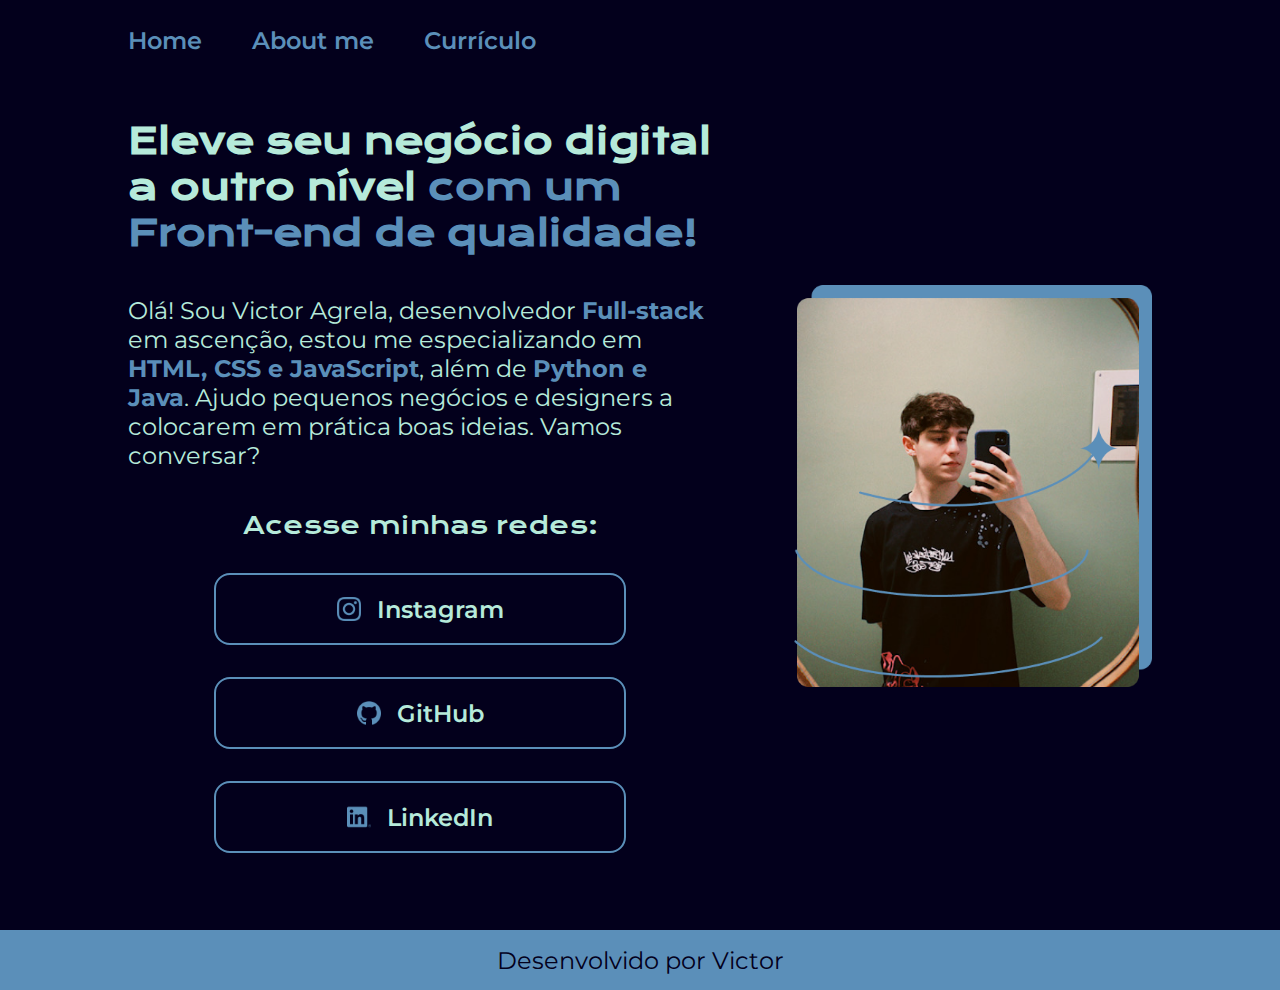
<file: index.html>
<!DOCTYPE html>
<html lang="pt-br">
<head>
    <meta charset="UTF-8">
    <meta http-equiv="X-UA-Compatible" content="ie=edge">
    <meta name="viewport" content="width=device-width, initial-scale=1.0">
    <link rel="stylesheet" href="./css/style.css">
    <title>Portfólio Victor</title>
</head>
<body>
    <header class="cabecalho">
        <nav class="cabecalho__nav">
            <a class="cabecalho__nav__link" href="./index.html">Home</a>
            <a class="cabecalho__nav__link" href="./html/aboutme.html">About me</a>
            <a class="cabecalho__nav__link" href="./html/curriculo.html">Currículo</a>
        </nav>
    </header>
    <main class="container">
        <section class="container__conteudo">
            <h1 class="container__conteudo__titulo">Eleve seu negócio digital a outro nível <strong class="destaque-azul">com um Front-end de qualidade!</strong></h1>
            <p class="container__conteudo__paragrafo">Olá! Sou Victor Agrela, desenvolvedor <strong class="destaque-azul">Full-stack</strong> em ascenção, estou me especializando em <strong class="destaque-azul">HTML, CSS e JavaScript</strong>, além de <strong class="destaque-azul">Python e Java</strong>. Ajudo pequenos negócios e designers a colocarem em prática boas ideias. Vamos conversar?</p>
            <div class="container__links">
                <h2 class="container__conteudo__subtitulo">Acesse minhas redes:</h2>
                <a class="container__links__botao" href="https://www.instagram.com/viagrela2"><img class="container__conteudo__botao__icon" src="./images/instagram.png" alt="">Instagram</a>
                <a class="container__links__botao" href="https://github.com/victoragrela"><img class="container__conteudo__botao__icon" src="./images/github.png" alt="">GitHub</a>
                <a class="container__links__botao" href="https://www.linkedin.com/in/victor-giovani-agrela-4142172a5/"><img class="container__conteudo__botao__icon" src="./images/linkedin.png" alt="">LinkedIn</a>
            </div>
        </section>
        <img class="container__imagem" src="./images/Imagem.png" alt="Victor Agrela">
    </main>
    <footer class="rodape">
        <p class="rodape__paragrafo">Desenvolvido por Victor</p>
    </footer>
</body>
</html>
</file>
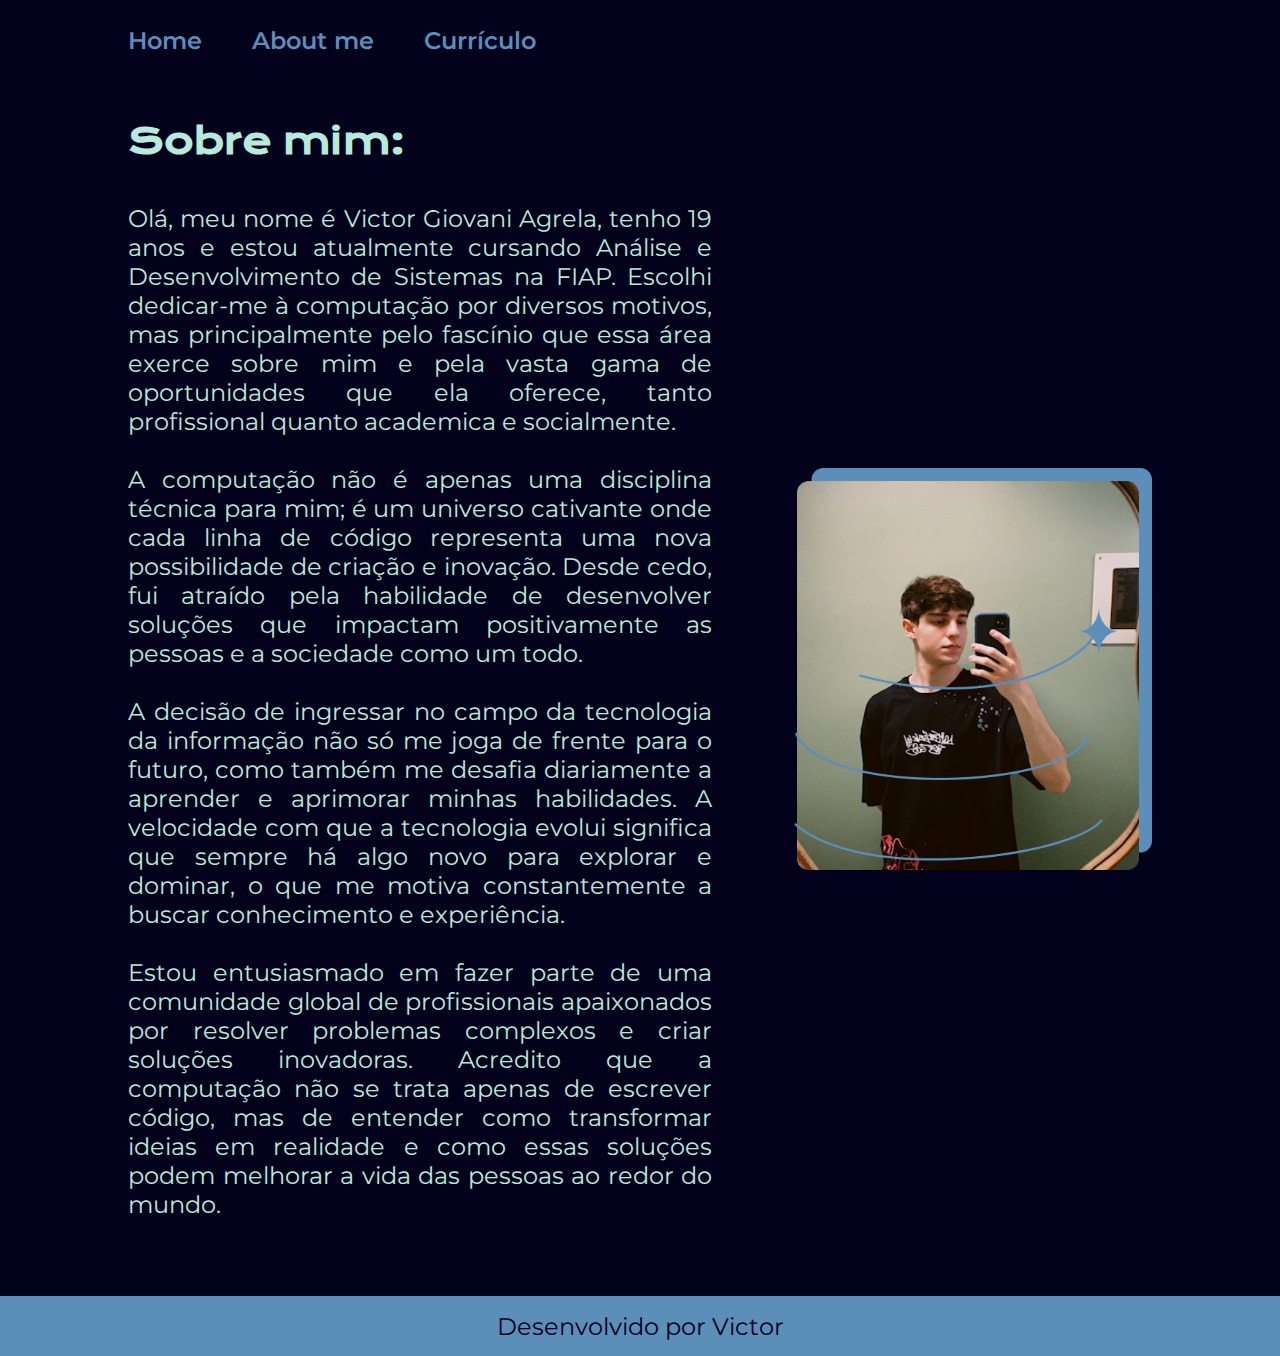
<file: html/aboutme.html>
<!DOCTYPE html>
<html lang="pt-br">
<head>
    <meta charset="UTF-8">
    <meta http-equiv="X-UA-Compatible" content="ie=edge">
    <meta name="viewport" content="width=device-width, initial-scale=1.0">
    <link rel="stylesheet" href="../css/style.css">
    <title>Portfólio Victor</title>
</head>
<body>
    <header class="cabecalho">
        <nav class="cabecalho__nav">
            <a class="cabecalho__nav__link" href="../index.html">Home</a>
            <a class="cabecalho__nav__link" href="./aboutme.html">About me</a>
            <a class="cabecalho__nav__link" href="./curriculo.html">Currículo</a>
        </nav>
    </header>
    <main class="container">
        <section class="container__conteudo">
            <h1 class="container__conteudo__titulo">Sobre mim:</h1>
            <p class="container__conteudo__paragrafo" id="paragrafo__1">Olá, meu nome é Victor Giovani Agrela, tenho 19 anos e estou atualmente cursando Análise e Desenvolvimento de Sistemas na FIAP. Escolhi dedicar-me à computação por diversos motivos, mas principalmente pelo fascínio que essa área exerce sobre mim e pela vasta gama de oportunidades que ela oferece, tanto profissional quanto academica e socialmente.<br><br>
            A computação não é apenas uma disciplina técnica para mim; é um universo cativante onde cada linha de código representa uma nova possibilidade de criação e inovação. Desde cedo, fui atraído pela habilidade de desenvolver soluções que impactam positivamente as pessoas e a sociedade como um todo.<br><br>
            A decisão de ingressar no campo da tecnologia da informação não só me joga de frente para o futuro, como também me desafia diariamente a aprender e aprimorar minhas habilidades. A velocidade com que a tecnologia evolui significa que sempre há algo novo para explorar e dominar, o que me motiva constantemente a buscar conhecimento e experiência.<br><br>
            Estou entusiasmado em fazer parte de uma comunidade global de profissionais apaixonados por resolver problemas complexos e criar soluções inovadoras. Acredito que a computação não se trata apenas de escrever código, mas de entender como transformar ideias em realidade e como essas soluções podem melhorar a vida das pessoas ao redor do mundo.</p>
        </section>
        <img class="container__imagem" src="../images/Imagem.png" alt="Victor Agrela">
    </main>
    <footer class="rodape">
        <p class="rodape__paragrafo">Desenvolvido por Victor</p>
    </footer>
</body>
</html>
</file>
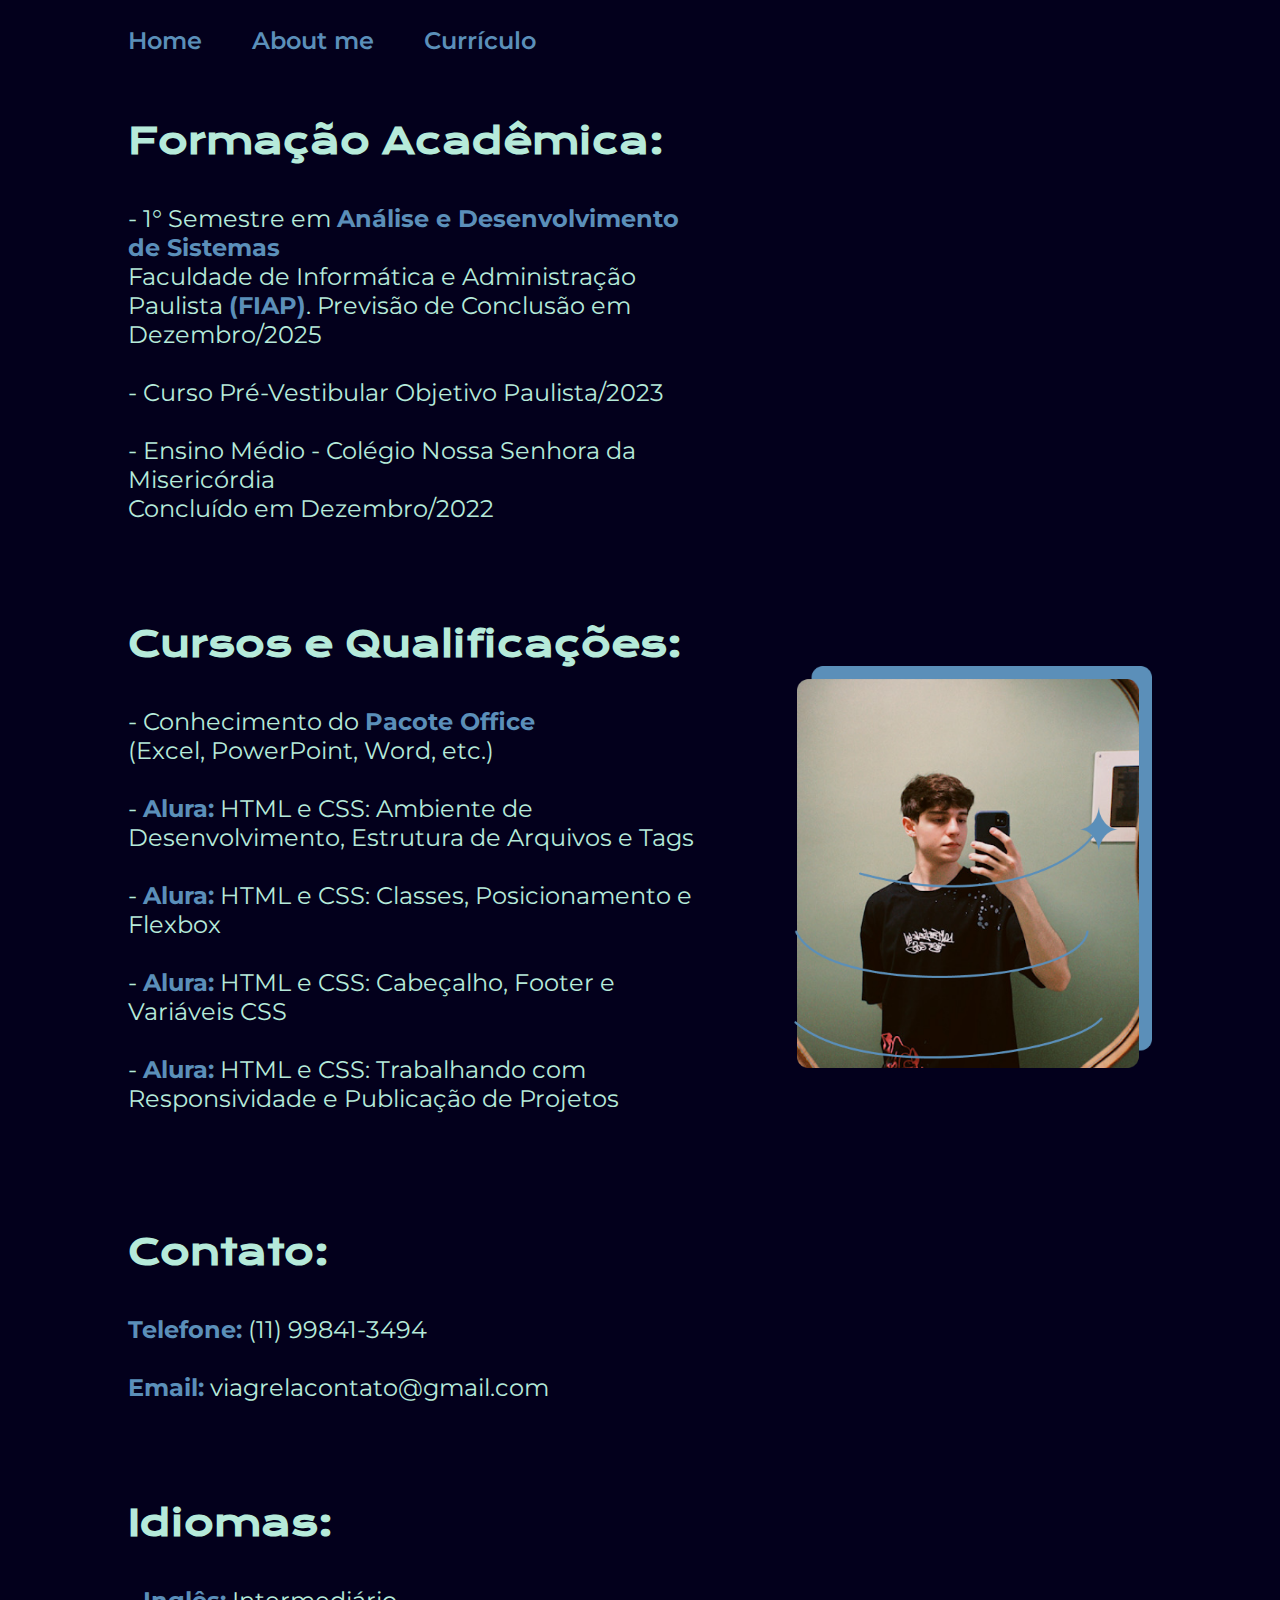
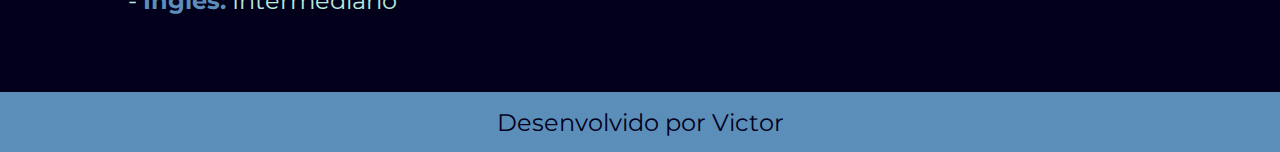
<file: html/curriculo.html>
<!DOCTYPE html>
<html lang="pt-br">
<head>
    <meta charset="UTF-8">
    <meta http-equiv="X-UA-Compatible" content="ie=edge">
    <meta name="viewport" content="width=device-width, initial-scale=1.0">
    <link rel="stylesheet" href="../css/style.css">
    <title>Portfólio Victor</title>
</head>
<body>
    <header class="cabecalho">
        <nav class="cabecalho__nav">
            <a class="cabecalho__nav__link" href="../index.html">Home</a>
            <a class="cabecalho__nav__link" href="./aboutme.html">About me</a>
            <a class="cabecalho__nav__link" href="./curriculo.html">Currículo</a>
        </nav>
    </header>
    <main class="container">
        <section class="container__conteudo">
            <h1 class="container__conteudo__titulo">Formação Acadêmica:</h1>
            <p class="container__conteudo__paragrafo">
                - 1° Semestre em <strong class="destaque-azul">Análise e Desenvolvimento de Sistemas</strong><br>Faculdade de Informática e Administração Paulista <strong class="destaque-azul">(FIAP)</strong>. Previsão de Conclusão em Dezembro/2025<br><br>
                - Curso Pré-Vestibular Objetivo Paulista/2023<br><br>
                - Ensino Médio - Colégio Nossa Senhora da Misericórdia<br>Concluído em Dezembro/2022
            </p><br>
            <h1 class="container__conteudo__titulo">Cursos e Qualificações:</h1>
            <p class="container__conteudo__paragrafo">
                - Conhecimento do <strong class="destaque-azul">Pacote Office</strong><br>(Excel, PowerPoint, Word, etc.)<br><br>
                - <strong class="destaque-azul">Alura:</strong> HTML e CSS: Ambiente de Desenvolvimento, Estrutura de Arquivos e Tags<br><br>
                - <strong class="destaque-azul">Alura:</strong> HTML e CSS: Classes, Posicionamento e Flexbox<br><br>
                - <strong class="destaque-azul">Alura:</strong> HTML e CSS: Cabeçalho, Footer e Variáveis CSS<br><br>
                - <strong class="destaque-azul">Alura:</strong> HTML e CSS: Trabalhando com Responsividade e Publicação de Projetos
            </p><br><br>
            <h1 class="container__conteudo__titulo">Contato:</h1>
            <p class="container__conteudo__paragrafo">
                <strong class="destaque-azul">Telefone:</strong> (11) 99841-3494<br><br>
                <strong class="destaque-azul">Email:</strong> viagrelacontato@gmail.com
            </p><br>
            <h1 class="container__conteudo__titulo">Idiomas:</h1>
            <p class="container__conteudo__paragrafo">- <strong class="destaque-azul">Inglês:</strong> Intermediário</p>
        </section>
        <img class="container__imagem" src="../images/Imagem.png" alt="Victor Agrela">
    </main>
    <footer class="rodape">
        <p class="rodape__paragrafo">Desenvolvido por Victor</p>
    </footer>
</body>
</html>
</file>
<file: css/style.css>
@import url('https://fonts.googleapis.com/css2?family=Krona+One&family=Montserrat:ital,wght@0,100..900;1,100..900&display=swap');

:root {
    --cor-primaria: #03001C;
    --cor-secundaria: #B6EADA;
    --cor-terciaria: #5B8FB9;
    --cor-hover: #301E67;

    --font-primaria: 'krona one', sans-serif;
    --font-secundaria: 'montserrat', sans-serif;
}

*{
    margin: 0;
    padding: 0;
}

body {
    box-sizing: border-box;
    background-color: var(--cor-primaria);
    color: var(--cor-secundaria);
    overflow-x: hidden;
}

.cabecalho {
    display: flex;
    justify-content: left;
    height: 80px;
}

.cabecalho__nav {
    margin-left: 10%;
    display: flex;
    align-items: center;
    gap: 50px;
}

.cabecalho__nav__link {
    color: var(--cor-terciaria);
    text-decoration: none;
    font-size: 1.5rem;
    font-family: var(--font-secundaria);
    font-weight: 600;
}

.cabecalho__nav__link:hover {
    opacity: 0.5;
    transition: 0.2s;
}

.container {
    padding: 3% 10% 6% 10%;
    display: flex;
    align-items: center;
    justify-content: space-between;
    gap: 5.1rem;
}

.container__conteudo {
    width: auto;
    display: flex;
    flex-direction: column;
    gap: 40px;
}

.container__conteudo__titulo {
    font-family: var(--font-primaria);
    font-size: 2.25rem;    
}

.container__conteudo__subtitulo {
    font-family: var(--font-primaria);
    font-size: 1.5rem;
    font-weight: 400;
}

.container__conteudo__paragrafo {
    font-family: var(--font-secundaria);
    font-size: 1.5rem;
}

#paragrafo__1 {
    text-align: justify;
}

.destaque-azul {
    color: var(--cor-terciaria);
}

.container__links {
    display: flex;
    flex-direction: column;
    justify-content: center;
    align-items: center;
    gap: 32px;
}

.container__links__botao {
    display: flex;
    justify-content: center;
    align-items: center;
    font-family: var(--font-secundaria);
    font-weight: 600;
    background-color: var(--cor-primaria);
    border: 0.18rem solid var(--cor-terciaria);
    text-align: center;
    width: 70%;
    height: 4.25rem;
    text-decoration: none;
    color: var(--cor-secundaria);
    font-size: 1.5rem;
    border-radius: 16px;
    transition: 0.2s;
}

.container__links__botao:hover {
    background-color: var(--cor-hover);
    font-size: 1.63rem;
}

.container__conteudo__botao__icon {
    width: 1.5rem;
    height: 1.5rem;
    padding-right: 1rem;
}

.container__imagem {
    width: 35%;
    height: auto;
    max-width: 100%;
}

.rodape {
    display: flex;
    align-items: center;
    justify-content: center;
    height: 60px;
    background-color: var(--cor-terciaria);
}

.rodape__paragrafo {
    color: var(--cor-primaria);
    font-size: 1.5rem;
    font-family: var(--font-secundaria);
}

@media(max-width:1020px) {

    .cabecalho {
        justify-content: center;
    }

    .cabecalho__nav {
        margin: 0;
        width: 100%;
        justify-content: center;
    }

    .container {
        flex-direction: column-reverse;
        gap: 2rem;
    }

    .container__conteudo {
        width: 90%;
        text-align: center;
    }

    #paragrafo__1 {
        text-align: center;
    }

    .container__imagem {
        width: 65%;
    }
}

@media(max-width:500px) {

    .cabecalho {
        height: 15vw;
    }

    .cabecalho__nav {
        gap: 10%;
    }

    .cabecalho__nav__link {
        font-size: 5vw;
    }

    .container__conteudo {
        width: 100%;
    }

    .container__conteudo__titulo {
        font-size: 1.7rem;
    }

    .container__conteudo__subtitulo {
        font-size: 1.3rem;
    }

    .container__conteudo__paragrafo {
        font-size: 1.1rem;
    }

    .container__links__botao {
        font-size: 1.1rem;
    }

    .container__links__botao:hover {
        font-size: 1.25rem
    }

    .container__conteudo__botao__icon {
        width: 1.1rem;
        height: 1.1rem;
        padding-right: 0.5rem;
    }

    .container__imagem {
        width: 85%;
    }

    .rodape {
        height: 15vw;
    }

    .rodape__paragrafo {
        font-size: 5vw;
    }
}

@media(max-width:290px) {

    .container__conteudo__titulo {
        font-size: 1.3rem;
    }

    .container__conteudo__subtitulo {
        font-size: 1.1rem;
    }

    .container__conteudo__paragrafo {
        font-size: 0.9rem;
    }

    .container__links {
        gap: 1rem;
    }

    .container__links__botao {
        font-size: 0.9rem;
        width: 80%;
        height: 2.5rem;
    }

    .container__links__botao:hover {
        font-size: 1rem
    }

    .container__conteudo__botao__icon {
        width: 0.9rem;
        height: 0.9rem;
        padding-right: 0.5rem;
    }

    .container__imagem {
        width: 85%;
    }
}
</file>
